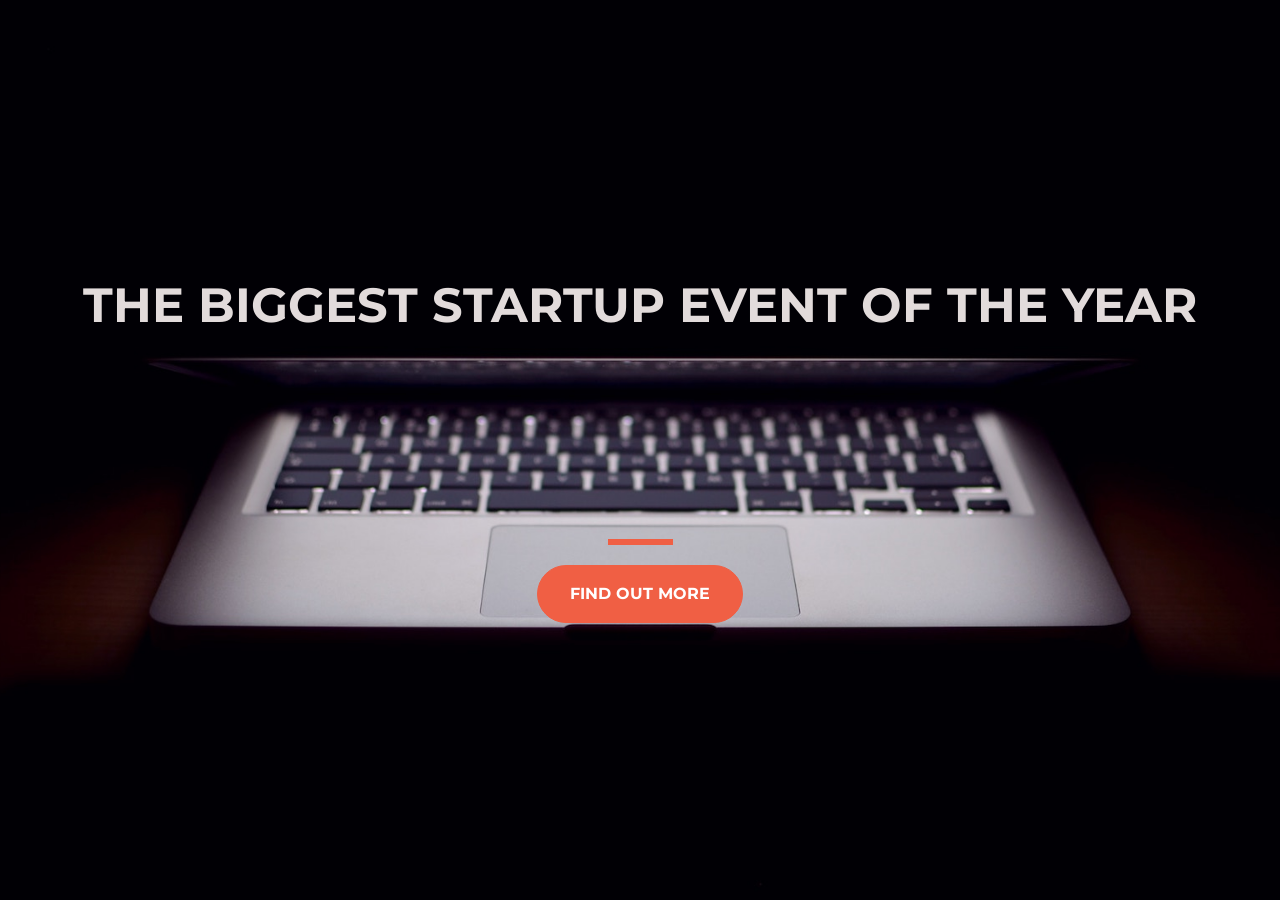
<file: index.html>
<!DOCTYPE html>
<html>
  <head>
    <title>Startup</title>
    <!-- Required meta tags -->
    <meta charset="utf-8">
    <meta name="viewport" content="width=device-width, initial-scale=1">

    <!-- Google Fonts -->
    <link href="https://fonts.googleapis.com/css?family=Montserrat" rel="stylesheet">

    <!-- Bootstrap CSS from a CDN. This way you don't have to include the bootstrap file yourself -->
    <link href="https://cdn.jsdelivr.net/npm/bootstrap@5.1.3/dist/css/bootstrap.min.css" rel="stylesheet" integrity="sha384-1BmE4kWBq78iYhFldvKuhfTAU6auU8tT94WrHftjDbrCEXSU1oBoqyl2QvZ6jIW3" crossorigin="anonymous">
    
    <!-- Your own stylesheet -->
    <link rel="stylesheet" type="text/css" href="style.css">
  </head>
  <body>
    <div class="container d-flex align-items-center h-100">
      <div class="row">
        <header class ="text-center col-12">
          <h1 class = "text-uppercase"><strong>The biggest startup event of the year</strong></h1>
        </header>
        <div class="buffer col-12"></div>
          <section class="text-center col-12">
            <hr>
            <a href="https://mailchi.mp/06620b268e2e/21teksavvvy"><button class = "btn btn-primary btn-xl">Find out more</button>
            </a>
          </section>
        
      </div>
    </div>
  </body>
</html>
</file>
<file: style.css>
body,
html {
  width: 100%;
  height: 100%;
  font-family: 'Montserrat', sans-serif;
  background: url(header.jpg) no-repeat center center fixed; 
  -webkit-background-size: cover;
  -moz-background-size: cover;
  -o-background-size: cover;
  background-size: cover;
}
h1 {
  font-size: 3rem;
  color:  #e2dbdb;
}
hr {
    margin: 20px auto;
    color: #F05F44;
    border: 3px solid #F05F44;
    max-width: 65px;
    opacity: 1;  
}
.buffer{
  height: 11rem;
}
.btn{
  font-weight: 700;
  border-radius:  300px;
  text-transform: uppercase;
}
.btn-primary
{
  background-color: #F05F44;
  border-color: #F05F44;

}
.btn-primary:hover{
  background-color: #ee4b08;
  border-color: #ee4b08;
  border-width: 4px;
}
.btn-xl{
  padding:  1rem 2rem;

}
</file>
